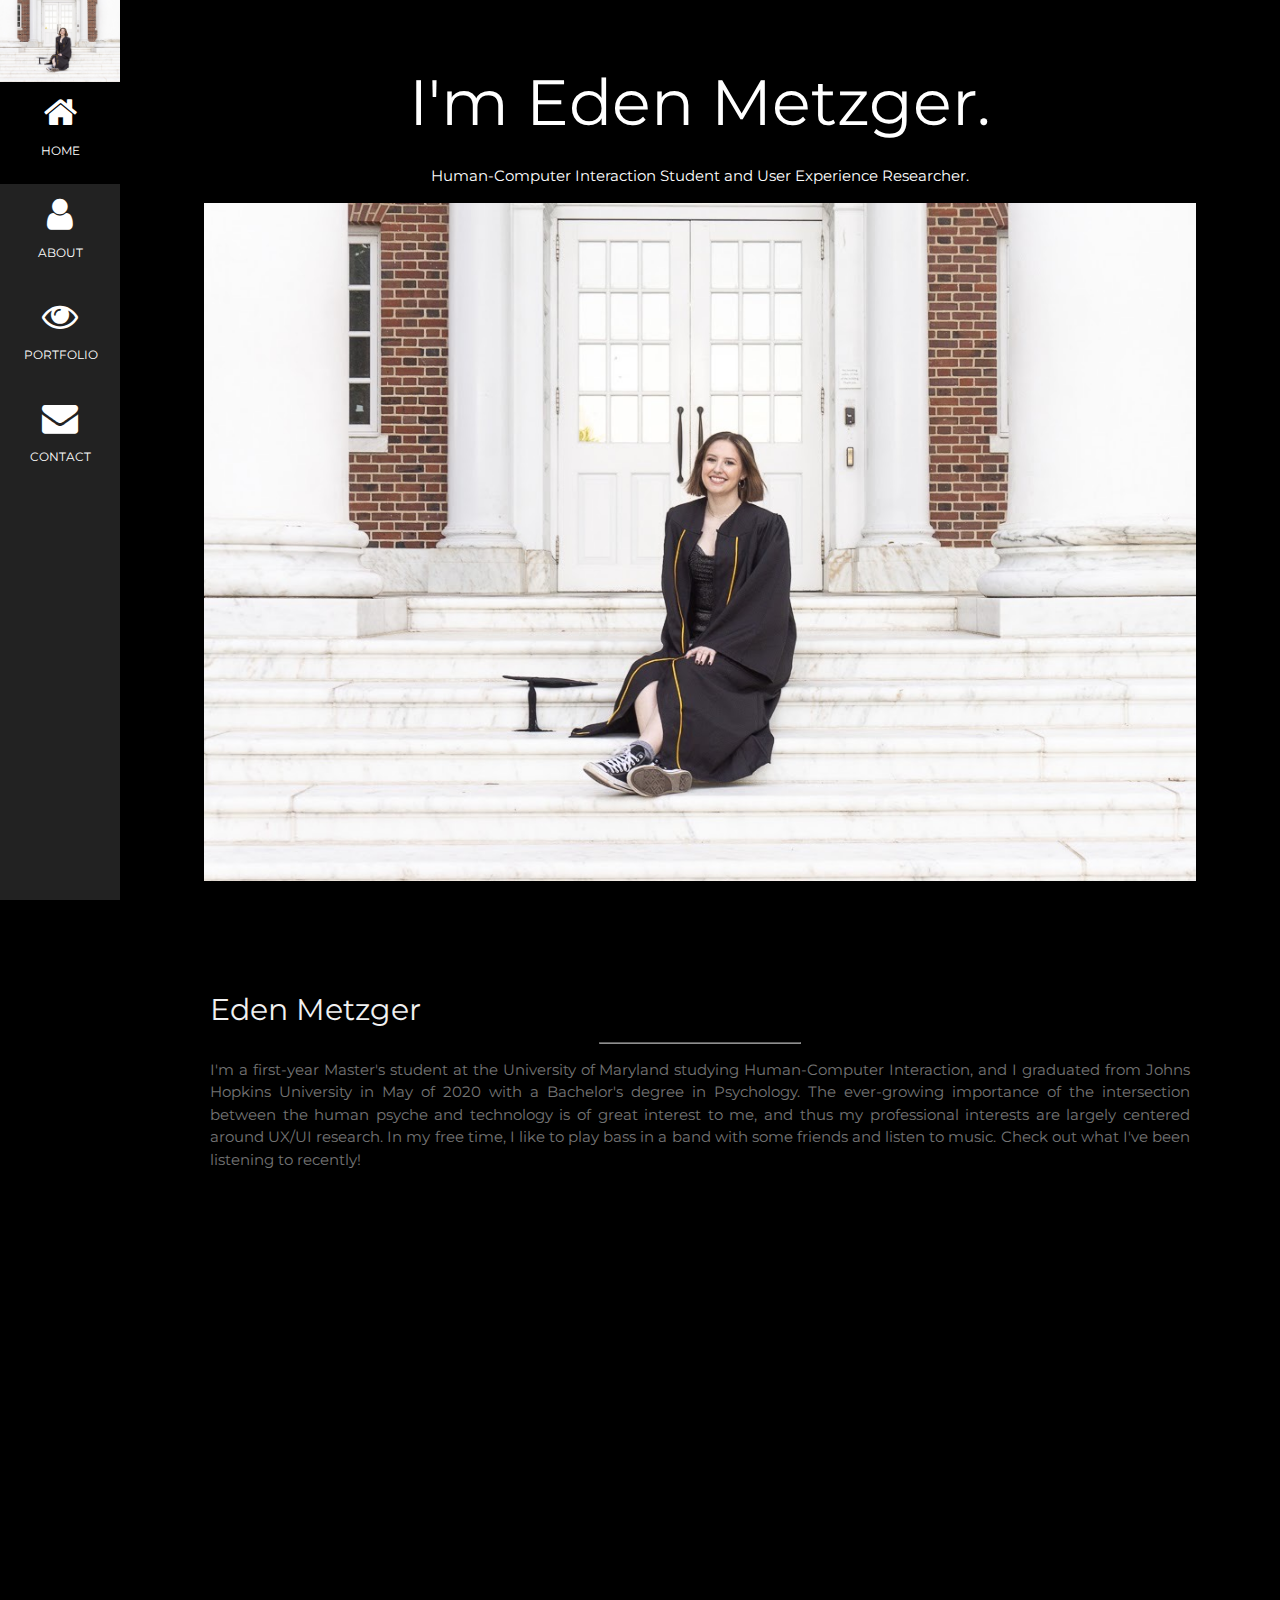
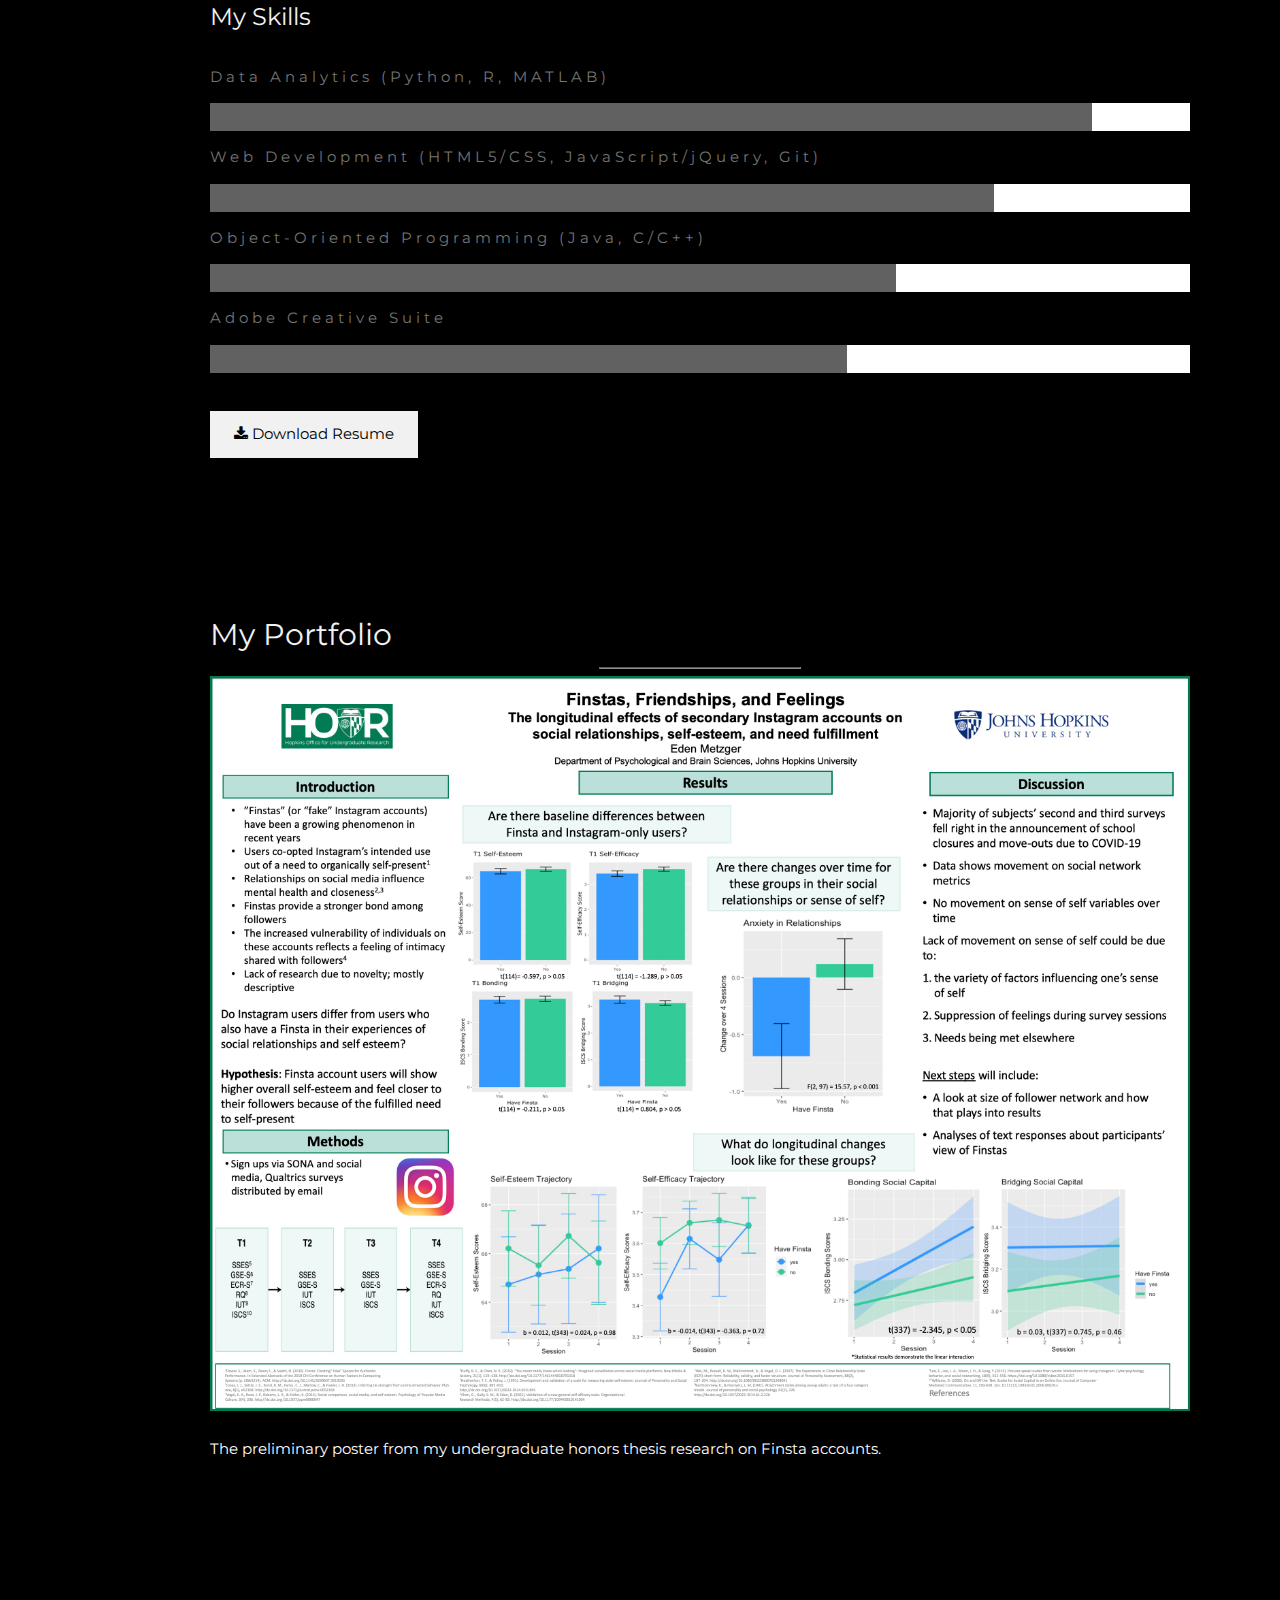
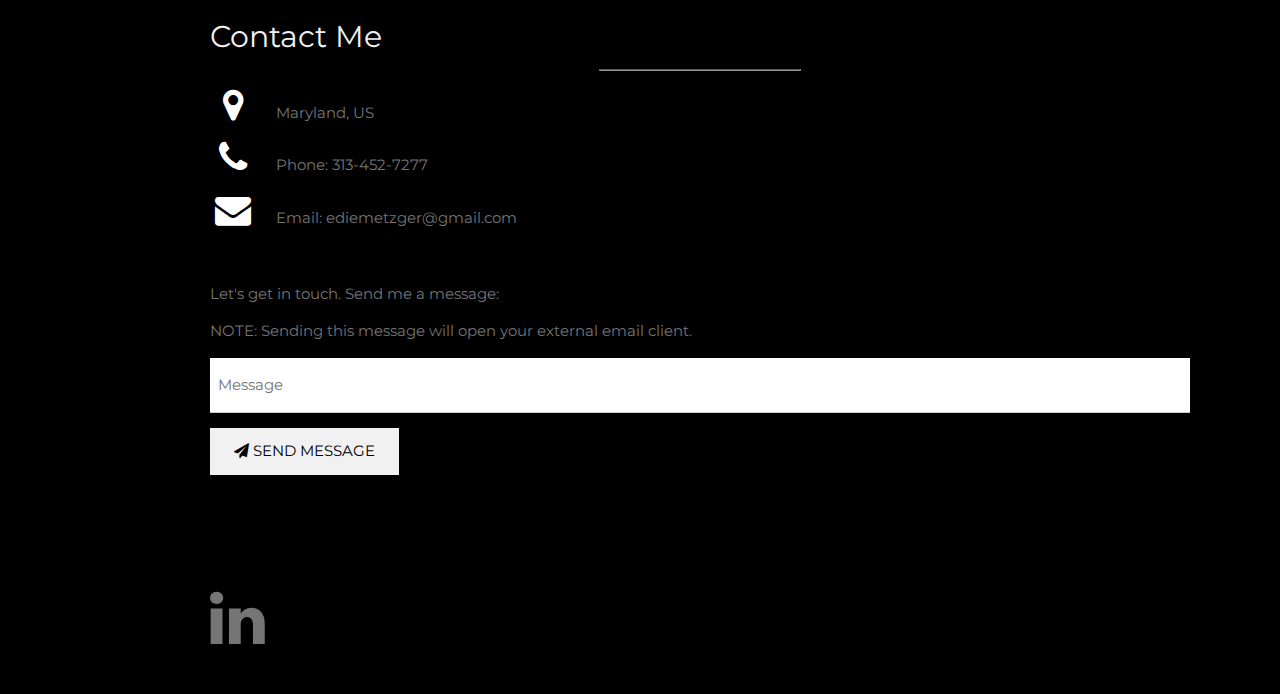
<file: index.html>
<!DOCTYPE html>
<html>
<title>Eden Metzger</title>
<meta charset="UTF-8">
<meta name="viewport" content="width=device-width, initial-scale=1">
<link rel="stylesheet" href="edenrosemetz.css">
<link rel="stylesheet" href="https://fonts.googleapis.com/css?family=Montserrat">
<link rel="stylesheet" href="https://cdnjs.cloudflare.com/ajax/libs/font-awesome/4.7.0/css/font-awesome.min.css">
<style>
body, h1,h2,h3,h4,h5,h6 {font-family: "Montserrat", sans-serif}
.row-padding img {margin-bottom: 12px}
/* Set the width of the sidebar to 120px */
.sidebar {width: 120px;background: #222;}
/* Add a left margin to the "page content" that matches the width of the sidebar (120px) */
#main {margin-left: 120px}
/* Remove margins from "page content" on small screens */
@media only screen and (max-width: 600px) {#main {margin-left: 0}}
</style>
<body class="black">

<!-- Icon Bar (Sidebar - hidden on small screens) -->
<nav class="sidebar bar-block small hide-small center">
  <!-- Avatar image in top left corner -->
  <img src="pic.jpeg" style="width:100%">
  <a href="#" class="bar-item button padding-large black">
    <i class="fa fa-home xxlarge"></i>
    <p>HOME</p>
  </a>
  <a href="#about" class="bar-item button padding-large hover-black">
    <i class="fa fa-user xxlarge"></i>
    <p>ABOUT</p>
  </a>
  <a href="#portfolio" class="bar-item button padding-large hover-black">
    <i class="fa fa-eye xxlarge"></i>
    <p>PORTFOLIO</p>
  </a>
  <a href="#contact" class="bar-item button padding-large hover-black">
    <i class="fa fa-envelope xxlarge"></i>
    <p>CONTACT</p>
  </a>
</nav>

<!-- Navbar on small screens (Hidden on medium and large screens) -->
<div class="top hide-large hide-medium" id="myNavbar">
  <div class="bar black opacity hover-opacity-off center small">
    <a href="#" class="bar-item button" style="width:25% !important">HOME</a>
    <a href="#about" class="bar-item button" style="width:25% !important">ABOUT</a>
    <a href="#portfolio" class="bar-item button" style="width:25% !important">PORTFOLIO</a>
    <a href="#contact" class="bar-item button" style="width:25% !important">CONTACT</a>
  </div>
</div>

<!-- Page Content -->
<div class="padding-large" id="main">
  <!-- Header/Home -->
  <header class="container padding-32 center black" id="home">
    <h1 class="jumbo"><span class="hide-small">I'm</span> Eden Metzger.</h1>
    <p>Human-Computer Interaction Student and User Experience Researcher.</p>
    <img src="pic.jpeg" alt="me!" class="image" width="992" height="1108">
  </header>

  <!-- About Section -->
  <div class="content justify text-grey padding-64" id="about">
    <h2 class="text-light-grey">Eden Metzger</h2>
    <hr style="width:200px" class="opacity">
    <p>I'm a first-year Master's student at the University of Maryland studying Human-Computer Interaction, and I 
        graduated from Johns Hopkins University in May of 2020 with a Bachelor's degree in Psychology. 
        The ever-growing importance of the intersection between the human psyche and technology is of great 
        interest to me, and thus my professional interests are largely centered around UX/UI research. 
        In my free time, I like to play bass in a band with some friends and listen to music. 
        Check out what I've been listening to recently!
    </p>
    <iframe src="https://open.spotify.com/embed/playlist/2N7l08tsYStsBZifY7yh6M" width="600" height="380" frameborder="0" allowtransparency="true" allow="encrypted-media"></iframe>
    <h3 class="padding-16 text-light-grey">My Skills</h3>
    <p class="wide">Data Analytics (Python, R, MATLAB)</p>
    <div class="white">
      <div class="dark-grey" style="height:28px;width:90%"></div>
    </div>
    <p class="wide">Web Development (HTML5/CSS, JavaScript/jQuery, Git)</p>
    <div class="white">
      <div class="dark-grey" style="height:28px;width:80%"></div>
    </div>
    <p class="wide">Object-Oriented Programming (Java, C/C++)</p>
    <div class="white">
      <div class="dark-grey" style="height:28px;width:70%"></div>
    </div>
    <p class="wide">Adobe Creative Suite</p>
    <div class="white">
      <div class="dark-grey" style="height:28px;width:65%"></div>
    </div><br>
  

    <a href="resume.pdf" target="_blank"><button class="button light-grey padding-large section">
      <i class="fa fa-download"></i> Download Resume
    </button></a>
    
  <!-- End About Section -->
  </div>
  
  <!-- Portfolio Section -->
  <div class="padding-64 content" id="portfolio">
    <h2 class="text-light-grey">My Portfolio</h2>
    <hr style="width:200px" class="opacity">

    <!-- Grid for photos -->
    <div class="row-padding" style="margin:0 -16px">
      <div class="half">
        <img src="EM Poster.jpg" style="width:100%">
        <p>The preliminary poster from my undergraduate honors thesis research on Finsta accounts.</p>
      </div>
    <!-- End photo grid -->
    </div>
  <!-- End Portfolio Section -->
  </div>

  <!-- Contact Section -->
  <div class="padding-64 content text-grey" id="contact">
    <h2 class="text-light-grey">Contact Me</h2>
    <hr style="width:200px" class="opacity">

    <div class="section">
      <p><i class="fa fa-map-marker fa-fw text-white xxlarge margin-right"></i> Maryland, US</p>
      <p><i class="fa fa-phone fa-fw text-white xxlarge margin-right"></i> Phone: 313-452-7277</p>
      <p><i class="fa fa-envelope fa-fw text-white xxlarge margin-right"> </i> Email: ediemetzger@gmail.com</p>
    </div><br>
    <p>Let's get in touch. Send me a message:</p>
    <p>NOTE: Sending this message will open your external email client.</p>

    <form action="mailto:ediemetzger@gmail.com?subject=Getting in Touch&message=Message" method="post" enctype="text/plain">
      <p><input class="input padding-16" type="text" placeholder="Message" required name="Message"></p>
      <p>
        <a><button class="button light-grey padding-large" type="submit">
          <i class="fa fa-paper-plane"></i> SEND MESSAGE
        </button></a>
      </p>
    </form>
  <!-- End Contact Section -->
  </div>
  
    <!-- Footer -->
  <footer class="content padding-16 text-grey jumbo">
    <a href="https://www.linkedin.com/in/edenmetzger"><i class="fa fa-linkedin hover-opacity"></i></a>
  <!-- End footer -->
  </footer>

<!-- END PAGE CONTENT -->
</div>

</body>
</html>
</file>
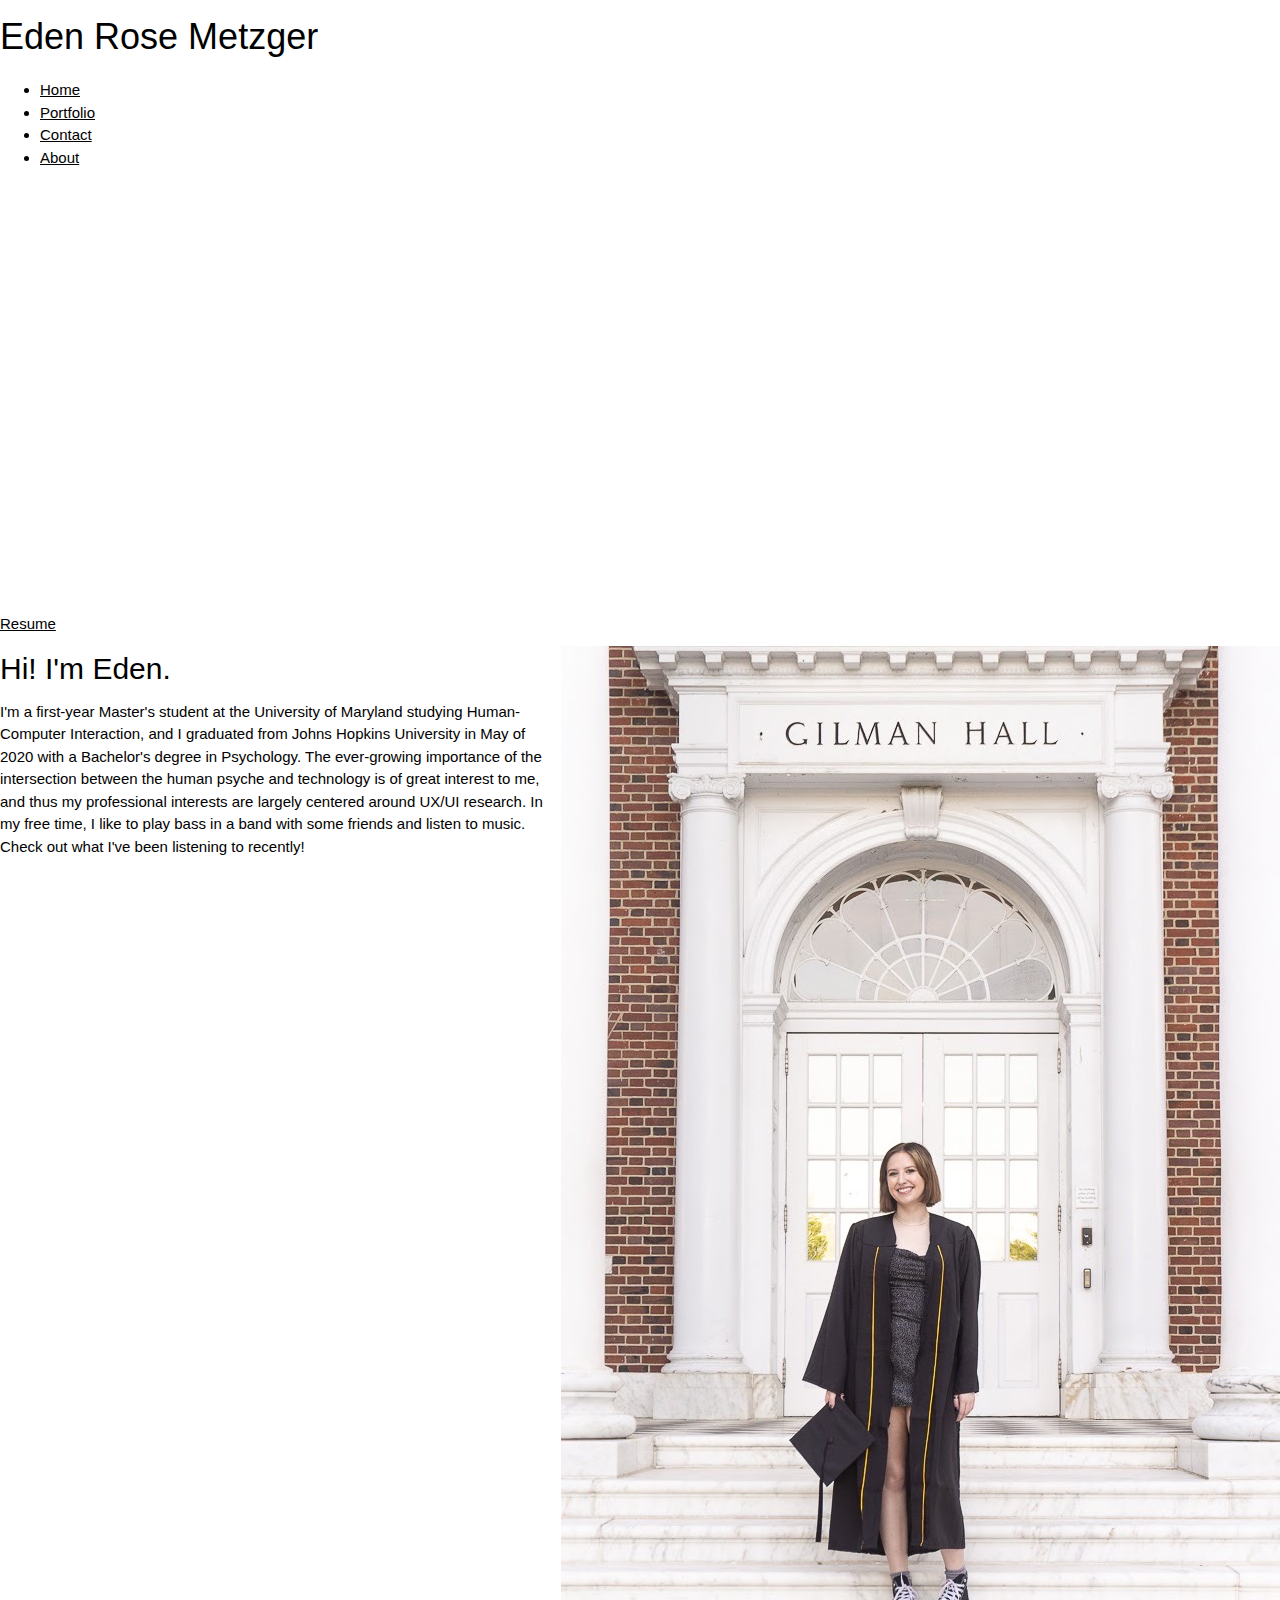
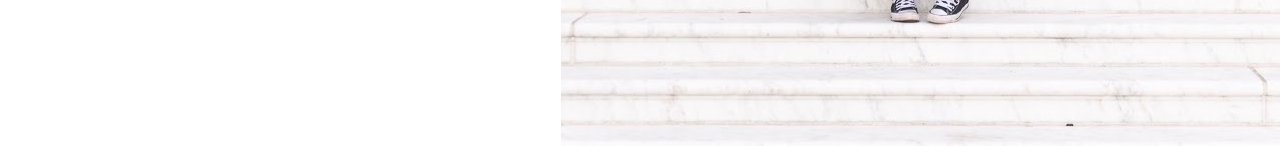
<file: about.html>
<!DOCTYPE html>
<html>
  <head>
		<meta name="viewport" content ="width=device-width,initial-scale=1,user-scalable=yes" />
		<title>About</title>
	     	<link rel="stylesheet" href="edenrosemetz.css"/>
		<link href='https://fonts.googleapis.com/css?family=Beth Ellen' rel='stylesheet'>
        </head>
		<h1>Eden Rose Metzger</h1>
		<nav>
			<ul>
				<li><a href="index.html">Home</a></li>
				<li><a href="#portfolio">Portfolio</a></li>
				<li><a href="contact.html">Contact</a></li>
				<li><a class="active" href="#about">About</a></li>
			</ul>
		</nav>	
		<br>
		<div id="resume">
			<a id ="resume2">
				Resume
			</a>
		</div>
		<div id="photo">
			<img src="pic2.jpeg" alt="Photo of me!" align="right"/>
			<h2>Hi! I'm Eden.</h2>
			<div id="message"></div>
			<script src="about.js"></script>
		</div>	
        </body>
</html>
</file>
<file: edenrosemetz.css>
html{box-sizing:border-box}*,*:before,*:after{box-sizing:inherit}
/* Extracted from normalize.css by Nicolas Gallagher and Jonathan Neal git.io/normalize */
html{-ms-text-size-adjust:100%;-webkit-text-size-adjust:100%}body{margin:0}
article,aside,details,figcaption,figure,footer,header,main,menu,nav,section{display:block}summary{display:list-item}
audio,canvas,progress,video{display:inline-block}progress{vertical-align:baseline}
audio:not([controls]){display:none;height:0}[hidden],template{display:none}
a{background-color:transparent}a:active,a:hover{outline-width:0}
abbr[title]{border-bottom:none;text-decoration:underline;text-decoration:underline dotted}
b,strong{font-weight:bolder}dfn{font-style:italic}mark{background:#ff0;color:#000}
small{font-size:80%}sub,sup{font-size:75%;line-height:0;position:relative;vertical-align:baseline}
sub{bottom:-0.25em}sup{top:-0.5em}figure{margin:1em 40px}img{border-style:none}
code,kbd,pre,samp{font-family:monospace,monospace;font-size:1em}hr{box-sizing:content-box;height:0;overflow:visible}
button,input,select,textarea,optgroup{font:inherit;margin:0}optgroup{font-weight:bold}
button,input{overflow:visible}button,select{text-transform:none}
button,[type=button],[type=reset],[type=submit]{-webkit-appearance:button}
button::-moz-focus-inner,[type=button]::-moz-focus-inner,[type=reset]::-moz-focus-inner,[type=submit]::-moz-focus-inner{border-style:none;padding:0}
button:-moz-focusring,[type=button]:-moz-focusring,[type=reset]:-moz-focusring,[type=submit]:-moz-focusring{outline:1px dotted ButtonText}
fieldset{border:1px solid #c0c0c0;margin:0 2px;padding:.35em .625em .75em}
legend{color:inherit;display:table;max-width:100%;padding:0;white-space:normal}textarea{overflow:auto}
[type=checkbox],[type=radio]{padding:0}
[type=number]::-webkit-inner-spin-button,[type=number]::-webkit-outer-spin-button{height:auto}
[type=search]{-webkit-appearance:textfield;outline-offset:-2px}
[type=search]::-webkit-search-decoration{-webkit-appearance:none}
::-webkit-file-upload-button{-webkit-appearance:button;font:inherit}
/* End extract */

html,body{font-family:Verdana,sans-serif;font-size:15px;line-height:1.5}html{overflow-x:hidden}
h1{font-size:36px}h2{font-size:30px}h3{font-size:24px}h4{font-size:20px}h5{font-size:18px}h6{font-size:16px}
h1,h2,h3,h4,h5,h6{font-family:"Segoe UI",Arial,sans-serif;font-weight:400;margin:10px 0}.wide{letter-spacing:4px}
.image{max-width:100%;height:auto}img{vertical-align:middle}a{color:inherit}
.button{border:none;display:inline-block;padding:8px 16px;vertical-align:middle;overflow:hidden;text-decoration:none;color:inherit;background-color:inherit;text-align:center;cursor:pointer;white-space:nowrap}
.button{-webkit-touch-callout:none;-webkit-user-select:none;-khtml-user-select:none;-moz-user-select:none;-ms-user-select:none;user-select:none}   
.input{padding:8px;display:block;border:none;border-bottom:1px solid #ccc;width:100%}
.select{padding:9px 0;width:100%;border:none;border-bottom:1px solid #ccc}
.button:first-child{background-color:#ccc;color:#000}
.sidebar{height:100%;width:200px;background-color:#fff;position:fixed!important;z-index:1;overflow:auto}
#main{transition:margin-left .4s}
.bar{width:100%;overflow:hidden}.center .bar{display:inline-block;width:auto}
.bar .bar-item{padding:8px 16px;float:left;width:auto;border:none;display:block;outline:0}
.bar .dropdown-hover,.bar .dropdown-click{position:static;float:left}
.bar .button{white-space:normal}
.bar-block .bar-item{width:100%;display:block;padding:8px 16px;text-align:left;border:none;white-space:normal;float:none;outline:0}
.bar-block.center .bar-item{text-align:center}.block{display:block;width:100%}
.responsive{display:block;overflow-x:auto}
.container:after,.container:before,.row:after,.row:before,.row-padding:after,.row-padding:before,
.bar:before,.bar:after{content:"";display:table;clear:both}
.col,.half,.quarter{float:left;width:100%}
@media (min-width:601px){.quarter{width:24.99999%}.third{width:33.33333%}}
.content{margin-left:auto;margin-right:auto}.content{max-width:980px}.auto{max-width:1140px}
@media (max-width:600px){.hide-small{display:none!important}.bar-item.mobile,.dropdown-hover.mobile,.dropdown-click.mobile{text-align:center}
.dropdown-hover.mobile .button, .dropdown-click.mobile .button{width:100%}}
@media (min-width:993px){.hide-large{display:none!important}.sidebar.collapse{display:block!important}}
@media (max-width:992px) and (min-width:601px){.hide-medium{display:none!important}}
@media (max-width:992px){.sidebar.collapse{display:none}}
.top{position:fixed;width:100%;z-index:1}.top{top:0}
.row-padding,.row-padding>.half,.row-padding>.third,.row-padding>.twothird,.row-padding>.threequarter,.row-padding>.quarter,.row-padding>.col{padding:0 8px}
.container,.panel{padding:0.01em 16px}.panel{margin-top:16px;margin-bottom:16px}
.opacity{opacity:0.60}.hover-opacity-off:hover{opacity:1}
.small{font-size:12px!important}
.xlarge{font-size:24px!important}.xxlarge{font-size:36px!important}.jumbo{font-size:64px!important}
.justify{text-align:justify!important}.center{text-align:center!important}
.section{margin-top:16px!important;margin-bottom:16px!important}
.margin-right{margin-right:16px!important}
.padding{padding:8px 16px!important}.padding-large{padding:12px 24px!important}
.padding-16{padding-top:16px!important;padding-bottom:16px!important}
.padding-32{padding-top:32px!important;padding-bottom:32px!important}
.padding-64{padding-top:64px!important;padding-bottom:64px!important}
.button:hover{color:#000!important;background-color:#ccc!important}

/* Colors */
.white,.hover-white:hover{color:#000!important;background-color:#fff!important}
.black,.hover-black:hover{color:#fff!important;background-color:#000!important}
.light-grey,.hover-light-grey:hover,.light-gray,.hover-light-gray:hover{color:#000!important;background-color:#f1f1f1!important}
.dark-grey,.hover-dark-grey:hover,.dark-gray,.hover-dark-gray:hover{color:#fff!important;background-color:#616161!important}
.text-white,.hover-text-white:hover{color:#fff!important}
.text-grey,.hover-text-grey:hover,.text-gray,.hover-text-gray:hover{color:#757575!important}
.text-light-grey,.hover-text-light-grey:hover,.text-light-gray,.hover-text-light-gray:hover{color:#f1f1f1!important}
</file>
